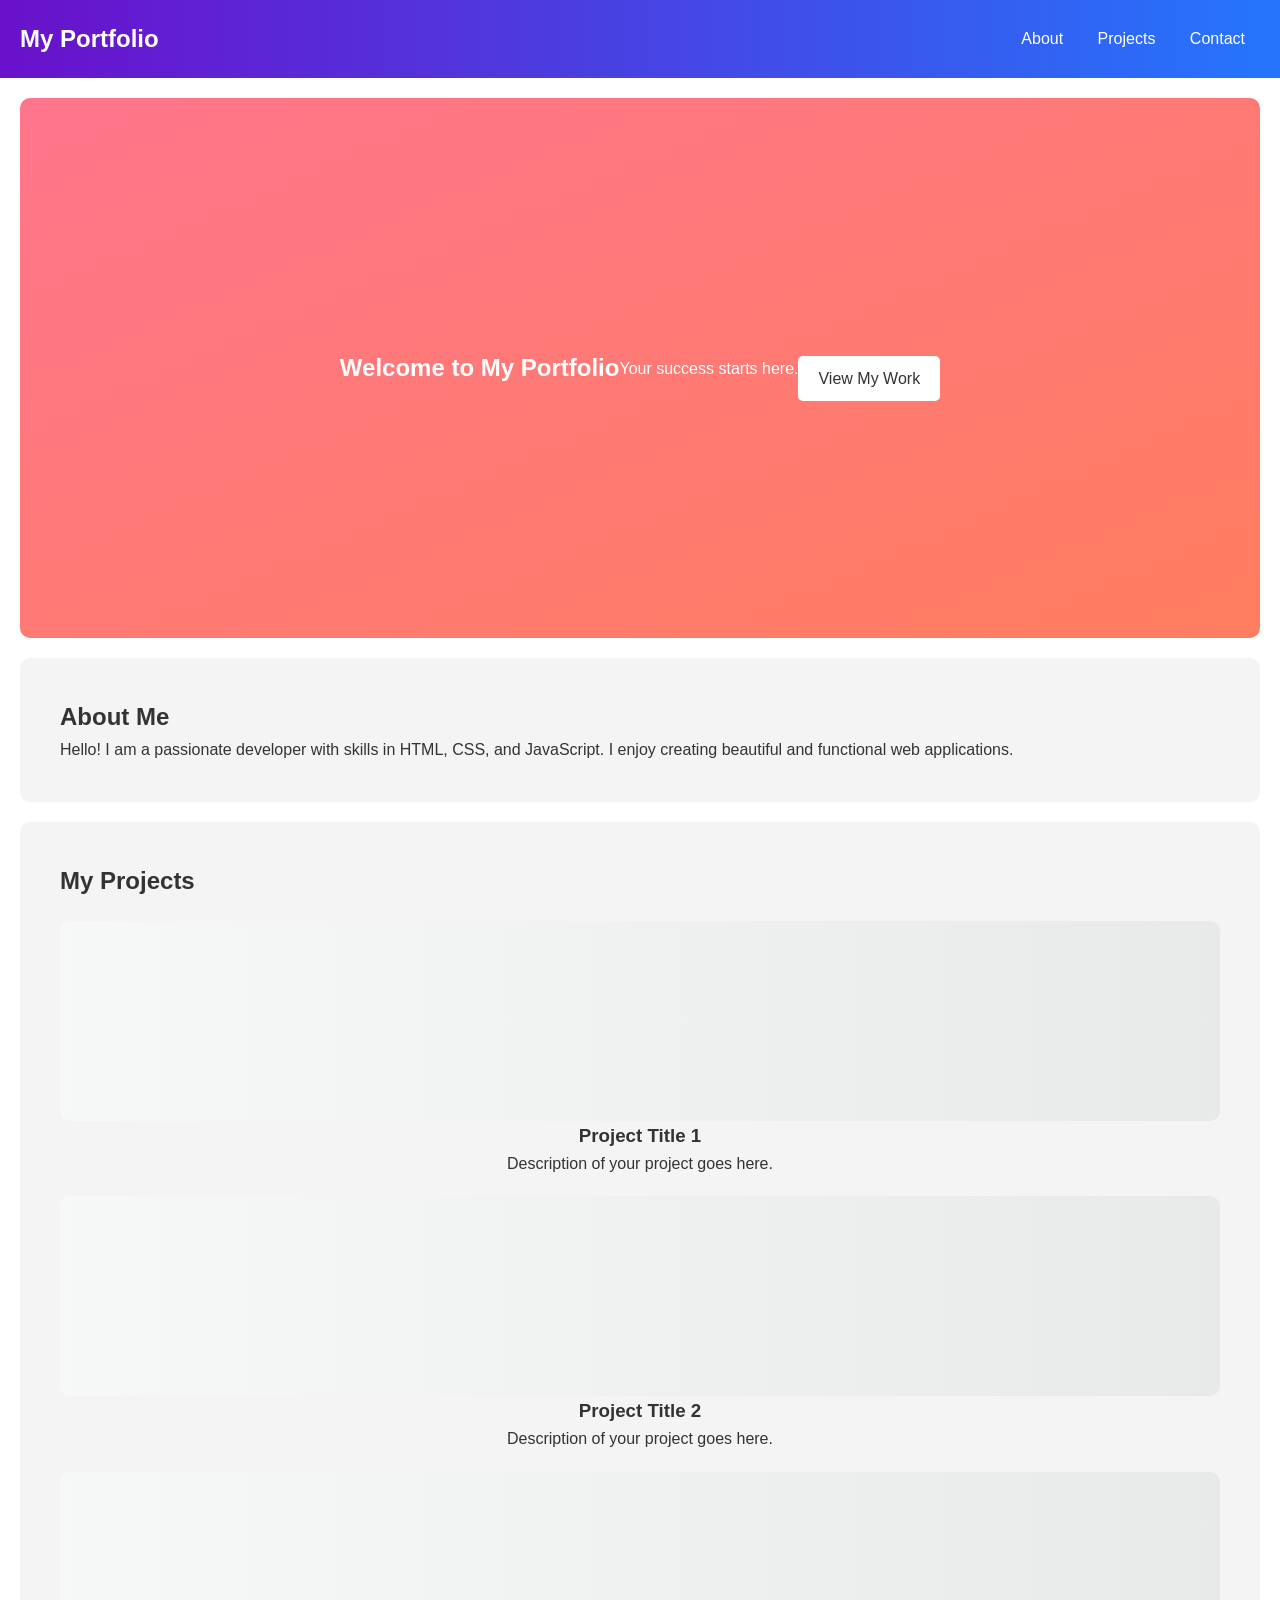
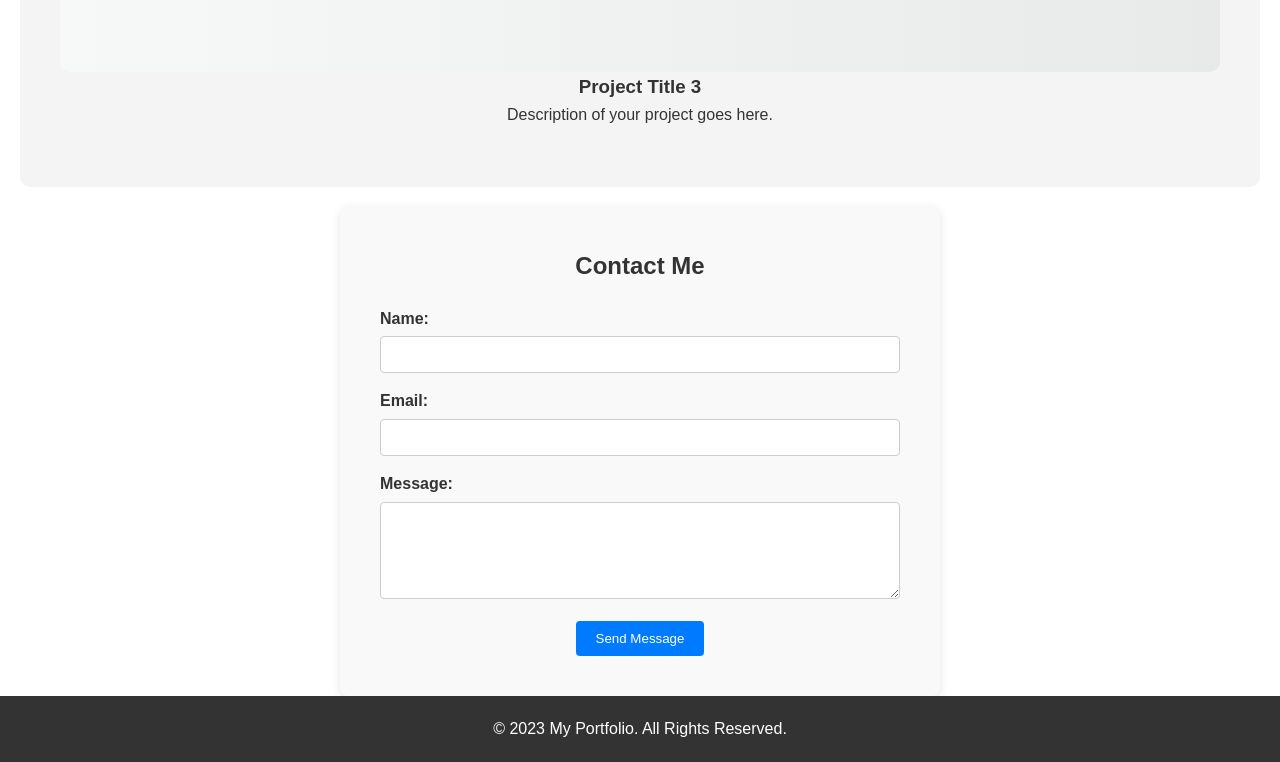
<file: hanna/index.html>
<!DOCTYPE html>
<html lang="en">
<head>
    <meta charset="UTF-8">
    <meta name="viewport" content="width=device-width, initial-scale=1.0">
    <title>My Portfolio</title>
    <link rel="stylesheet" href="styles.css">
</head>
<body>
    <header>
        <div class="navbar">
            <h1>My Portfolio</h1>
            <nav>
                <a href="#about">About</a>
                <a href="#projects">Projects</a>
                <a href="#contact">Contact</a>
            </nav>
        </div>
    </header>

    <section id="hero">
        <h2>Welcome to My Portfolio</h2>
        <p>Your success starts here.</p>
        <a href="#projects" class="btn">View My Work</a>
    </section>

    <section id="about">
        <h2>About Me</h2>
        <p>Hello! I am a passionate developer with skills in HTML, CSS, and JavaScript. I enjoy creating beautiful and functional web applications.</p>
    </section>

    <section id="projects">
        <h2>My Projects</h2>
        <div class="project">
            <div class="project-image gradient" id="project1"></div>
            <h3>Project Title 1</h3>
            <p>Description of your project goes here.</p>
        </div>
        <div class="project">
            <div class="project-image gradient" id="project2"></div>
            <h3>Project Title 2</h3>
            <p>Description of your project goes here.</p>
        </div>
        <div class="project">
            <div class="project-image gradient" id="project3"></div>
            <h3>Project Title 3</h3>
            <p>Description of your project goes here.</p>
        </div>
    </section>

    <section id="contact">
        <h2>Contact Me</h2>
        <form id="contact-form">
            <div class="form-group">
                <label for="name">Name:</label>
                <input type="text" id="name" name="name" required>
            </div>
            <div class="form-group">
                <label for="email">Email:</label>
                <input type="email" id="email" name="email" required>
            </div>
            <div class="form-group">
                <label for="message">Message:</label>
                <textarea id="message" name="message" rows="5" required></textarea>
            </div>
            <button type="submit">Send Message</button>
        </form>
    </section>

    <footer>
        <p>&copy; 2023 My Portfolio. All Rights Reserved.</p>
    </footer>

    <script src="script.js"></script>
</body>
</html>
</file>
<file: hanna/styles.css>
* {
    margin: 0;
    padding: 0;
    box-sizing: border-box;
}

body {
    font-family: Arial, sans-serif;
    line-height: 1.6;
    color: #333;
}

header {
    background: linear-gradient(to right, #6a11cb, #2575fc);
    color: white;
    padding: 20px 0;
}

.navbar {
    display: flex;
    justify-content: space-between;
    align-items: center;
    padding: 0 20px;
}

.navbar h1 {
    font-size: 24px;
}

.navbar nav a {
    color: white;
    margin: 0 15px;
    text-decoration: none;
}

#hero {
    height: 60vh;
    display: flex;
    justify-content: center;
    align-items: center;
    background: linear-gradient(to bottom right, #ff758c, #ff7e5f);
    color: white;
    text-align: center;
}

.btn {
    background: white;
    color: #333;
    padding: 10px 20px;
    border: none;
    border-radius: 5px;
    margin-top: 20px;
    text-decoration: none;
}

section {
    padding: 40px;
    margin: 20px;
    border-radius: 10px;
    background: #f4f4f4;
}

.project {
    margin: 20px 0;
    text-align: center;
}

.project-image {
    width: 100%;
    height: 200px;
    border-radius: 10px;
}

.gradient {
    background: linear-gradient(to right, #f7f8f8, #e8e9e9);
}

footer {
    text-align: center;
    padding: 20px;
    background: #333;
    color: white;
}
#contact {
    background-color: #f9f9f9; /* Light background for contrast */
    padding: 40px; /* Add some space around */
    border-radius: 8px; /* Rounded corners */
    box-shadow: 0 2px 10px rgba(0, 0, 0, 0.1); /* Subtle shadow */
    max-width: 600px; /* Limit the width */
    margin: 0 auto; /* Center the section */
}

#contact h2 {
    text-align: center; /* Center the heading */
    margin-bottom: 20px; /* Space below heading */
}

.form-group {
    margin-bottom: 15px; /* Space between form groups */
}

.form-group label {
    font-weight: bold; /* Bold labels */
    display: block; /* Stack labels above input/textarea */
    margin-bottom: 5px; /* Space below label */
}

.form-group input,
.form-group textarea {
    width: 100%; /* Full width */
    padding: 10px; /* Space inside inputs */
    border: 1px solid #ccc; /* Light border */
    border-radius: 4px; /* Slightly rounded corners */
    box-sizing: border-box; /* Include padding in the element's total width/height */
}

button {
    background-color: #007BFF; /* Button color */
    color: white; /* Text color */
    border: none; /* Remove border */
    padding: 10px 20px; /* Space inside button */
    border-radius: 4px; /* Rounded corners */
    cursor: pointer; /* Pointer cursor */
    display: block; /* Center on line */
    margin: 0 auto; /* Center the button */
}

button:hover {
    background-color: #0056b3; /* Darker shade on hover */
}
</file>
